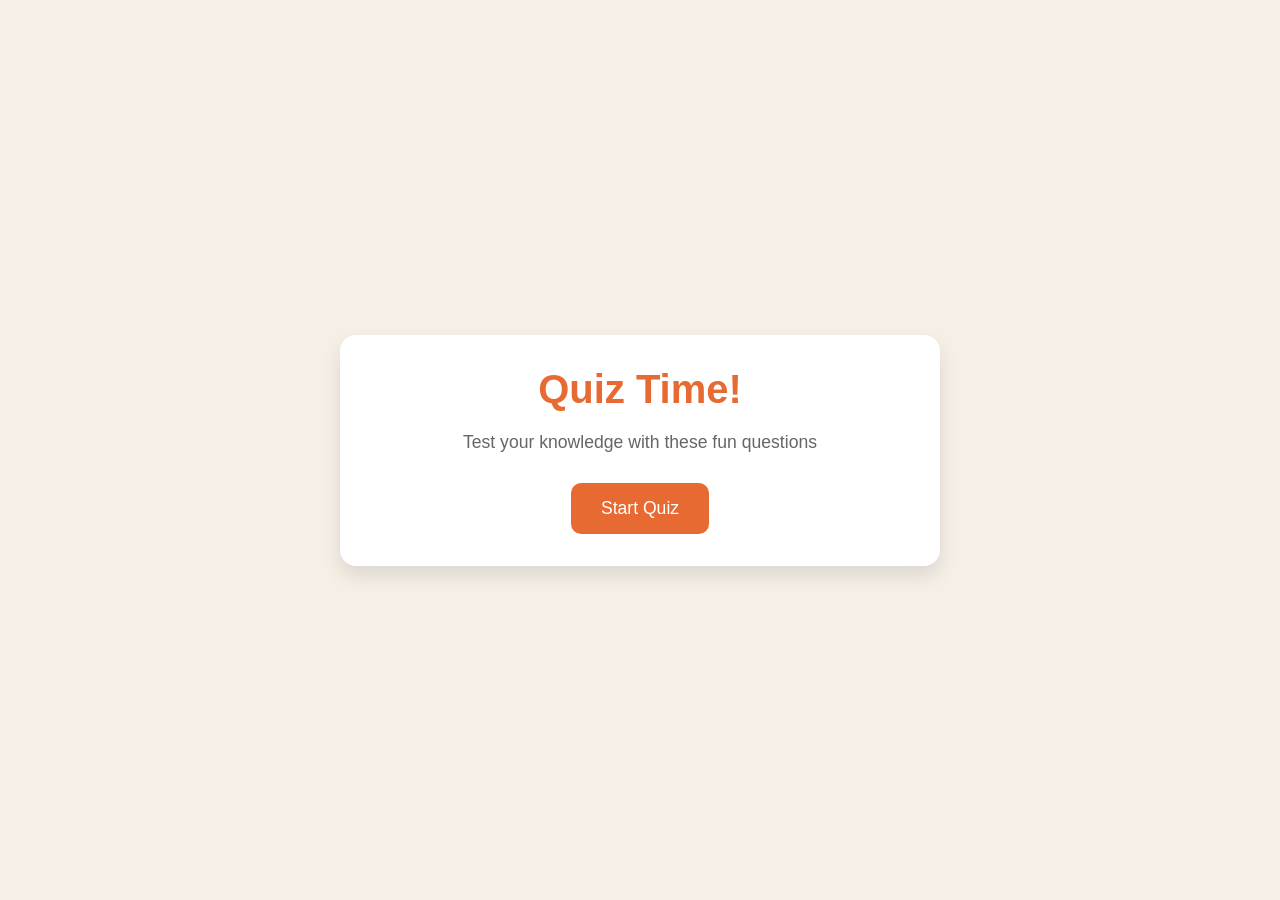
<file: js pro-2/proj-1/index.html>
<!DOCTYPE html>
<html lang="en">
<head>
    <meta charset="UTF-8">
    <meta name="viewport" content="width=device-width, initial-scale=1.0">
    <title>Quiz</title>
    <link rel="stylesheet" href="style.css">
</head>
<body>
    <div class="container">

        <div class="screen active" id="start-screen">
        
            <h1>Quiz Time!</h1>
            <p>Test your knowledge with these fun questions</p>
            <button id="start-btn">Start Quiz</button>
        </div>
    <div class="screen" id="quiz-screen">
        <div id="quiz-header">
        <h2 id="question-text">Question goes here</h2>
        <div class="quiz-info">
            <p>
                Question <span id="current-question">1</span> of <span id="total-questions">5</span>
            </p>
            <P>
                Score: <span id="score">0</span>
            </P>
        </div>
    </div>
<div id="answer-container" class="answers-container">
    <!-- Answers will be dynamically inserted here by js-->


</div>
<div class="progress-bar">
    <div class="progress" id="progress"></div>
</div></div>
<div id="result-screen" class="screen">
<h1>Quiz Results</h1>
<div class="result-info" >
    <p>you score: <span id="final-score">0</span> out of <span id="max-score">5</span></p>
<div id="result-message">Good job!</div>
</div>
<button id="restart-btn">Restart Quiz</button>
</div>

</div>
<script src="script.js"></script>
</body>
</html>
</file>
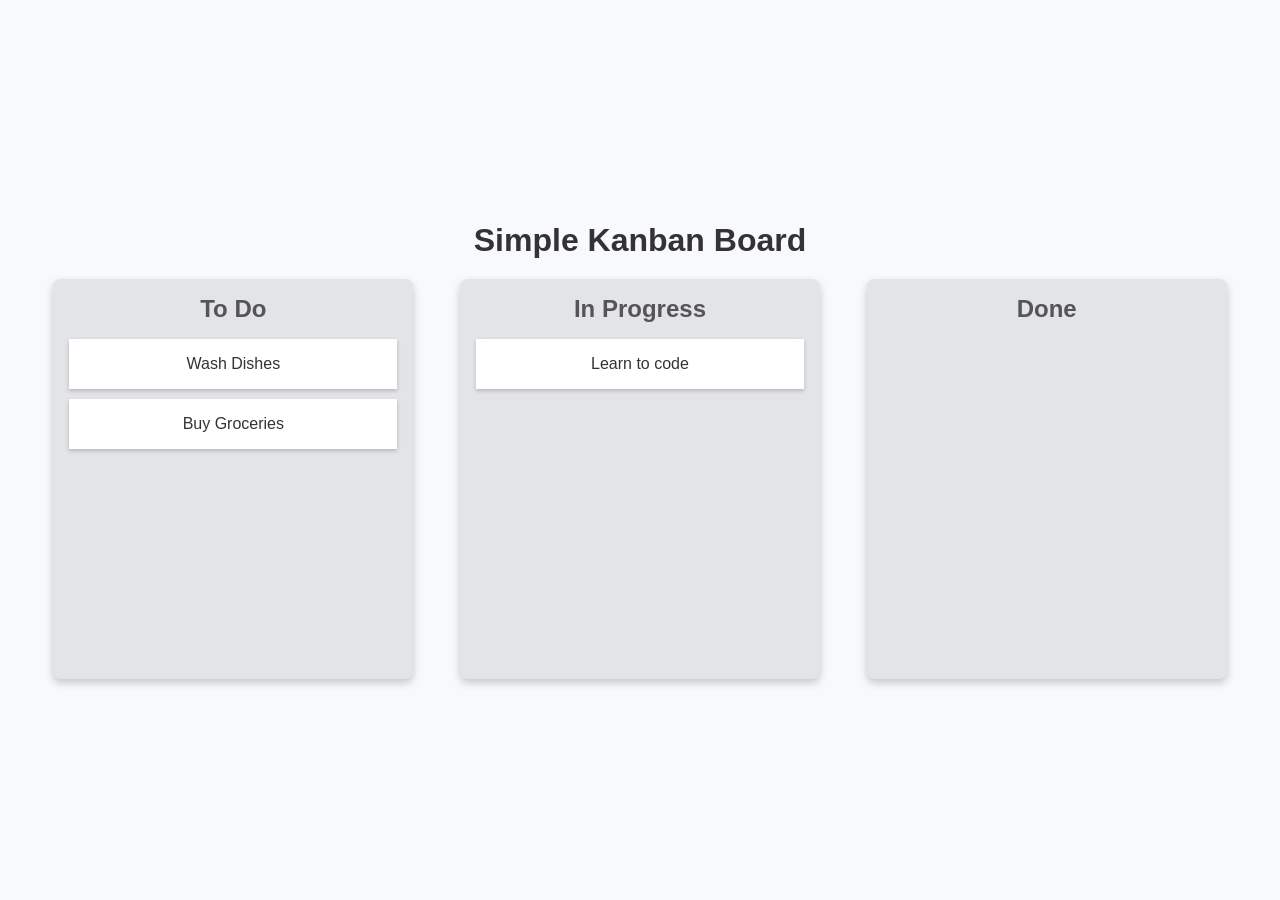
<file: js pro-2/proj-3/index.html>
<!DOCTYPE html>
<html lang="en">
<head>
    <meta charset="UTF-8">
    <meta name="viewport" content="width=device-width, initial-scale=1.0">
    <title>Kanban Board</title>
    <link rel="stylesheet" href="style.css">
</head>
<body>
    <div class="container">
<h1>Simple Kanban Board</h1>
<div class="board">
    <!--LIST 1-->
    <div class="list" id="list1">
        <h2>To Do</h2>
        <div class="card" draggable="true" id="card1">Wash Dishes</div>
        <div class="card" draggable="true" id="card2">Buy Groceries</div>
    </div>
    <!--LIST 2-->
    <div class="list" id="list2">
        <h2>In Progress</h2>
        <div class="card" draggable="true" id="card3">Learn to code</div>        
    </div>
    <!--List 3-->
    <div class="list" id="list2">
        <h2>Done</h2>
    </div>

</div>


    </div>
    <script src="script.js"></script>
</body>
</html>
</file>
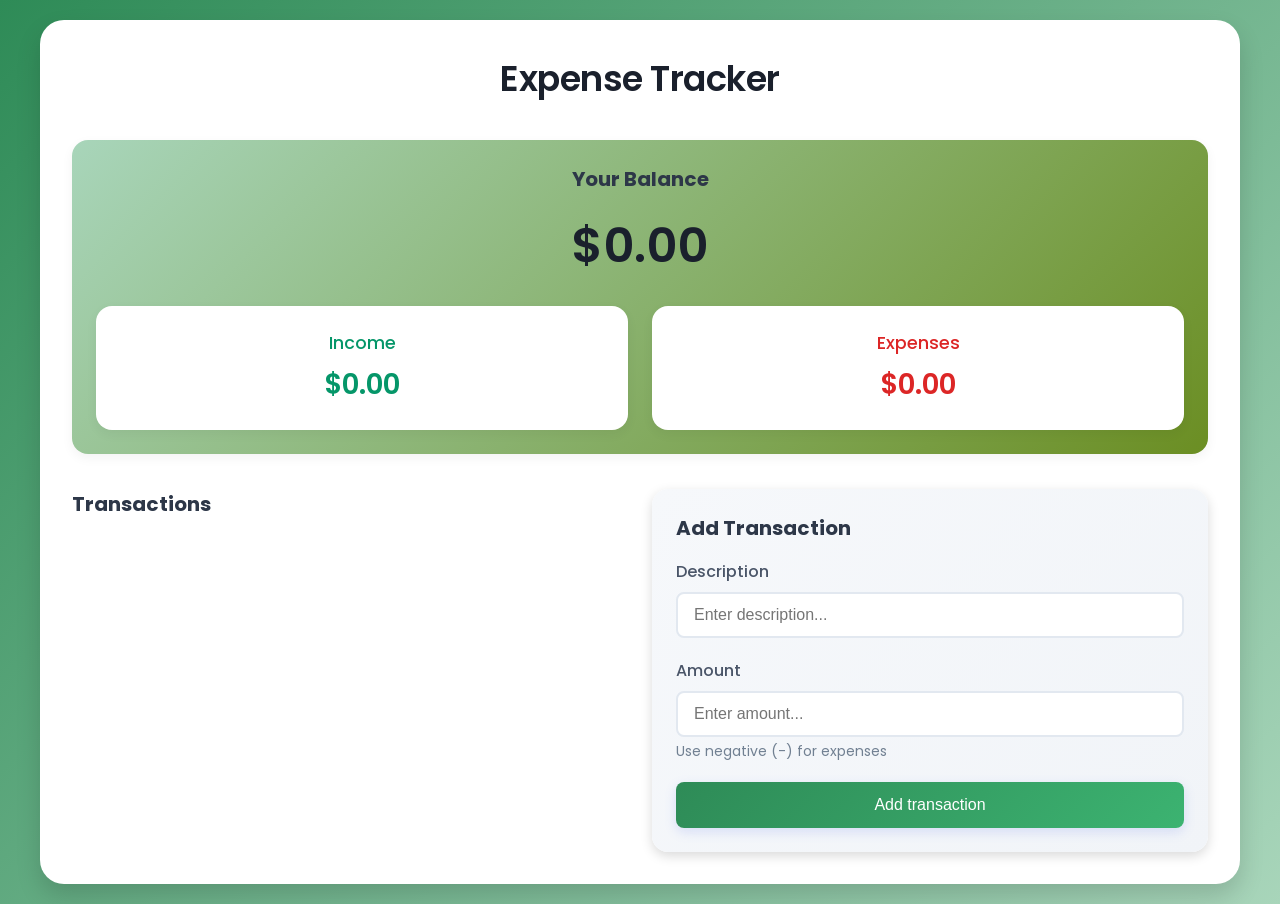
<file: js pro-2/proj-4/index.html>
<!DOCTYPE html>
<html lang="en">
<head>
    <meta charset="UTF-8">
    <meta name="viewport" content="width=device-width, initial-scale=1.0">
    <title>Expense tracker</title>
    <link href="https://fonts.googleapis.com/css?family=Poppins:100,100italic,200,200italic,300,300italic,regular,italic,500,500italic,600,600italic,700,700italic,800,800italic,900,900italic" rel="stylesheet" />
<link rel="stylesheet" href="style.css"></link>
</head>
<body>
  
    <div class="container">
        <h1>Expense Tracker</h1>
        <div class="balance-container">
            <h2>Your Balance</h2>
            <h1 id="balance">$0.00</h1>

<div class="summary">
    <div class="income">
        <h3>Income</h3>
        <p id="income-amount">$0.00</p>
    </div>
    <div class="expenses">
        <h3>Expenses</h3>
        <p id="expense-amount">$0.00</p>
    </div>
</div>
</div>

<div class="main-content">
    <div class="transaction-container">
        <h2>Transactions</h2>
        <ul id="transaction-list">
            <!--js-->
        </ul>
    </div>
    <div class="form-container">
        <h2>Add Transaction</h2>
        <div class="transaction-form">

        <form id="transaction-form">

            <div class="form-group">
                <label for="description">Description</label>
                <input type="text" id="description" placeholder="Enter description..." required />            
            </div>
            <div class="form-group">
                <label for="amount">Amount</label>
                <input type="number" id="amount" placeholder="Enter amount..." required />                        
                <small>Use negative (-) for expenses</small>
            </div>
            <button type="submit">Add transaction</button>
            </form>
        </div>

    </div>
</div>



    </div>
      <script src="script.js"></script>
</body>
</html>
</file>
<file: js pro-2/proj-1/style.css>
*{
    margin:0;
    padding:0;
    box-sizing:border-box;
}
body{
    background:#f5efe6;
    display:flex;
    justify-content:center;
    align-items:center;
    min-height:100vh;
    padding:1rem;
    font-family:sans-serif;
}
.container{
    background-color:white;
    border-radius:1rem;
    box-shadow:0 10px 20px rgba(0,0,0,0.1);
    width:100%;
    max-width:600px;
    overflow:hidden;
    position:relative;
}
/*  Screens */
.screen{
    display:none;
    padding:2rem;
    text-align:center;

}
.screen.active{
    display:block;
}
/* Start Screen */
#start-screen h1{
    color:#e86a33;
    padding-bottom:20px;
    font-size:2.5rem;
}
#start-screen p{
    color:#666;
    margin-bottom:30px;
    font-size:1.1rem;
}
.quiz-header{
    margin-bottom:2rem;
}
#question-text{
    color:#333;
    font-size:1.25rem;
    margin-bottom:1rem;
    line-height:1.4;
}
.quiz-info{
    display:flex;
    justify-content:space-between;
    color:#666;
    font-size:1rem;
    margin-bottom:10px;
}

.answers-container{
    display:flex;
    flex-direction:column;
    gap:10px;
    margin-bottom:25px;
}

.answer-btn{
    background-color:#f8f0e5;
    color:#333;
    border:2px solid #eadbc8;
    border-radius:10px;
    padding:1rem;
    cursor
:pointer;
transition:all 0.3s ease;
text-align:left;}
.answer-btn:hover{
    background-color:#eadbc8;
border-color:#dac0ae;
}
.answer-btn.correct{
    background-color:#e6fff0;
    border-color:#a3f0c4;
    color:#28a745;
}
.answer-btn.incorrect{
    background-color:#fff0f0;
    border-color:#ffbdbd;
    color:#dc3545;
}
.progress-bar{
height:10px;
background-color:#f8f0e5;
border-radius:5px;
overflow:hidden;
margin-top: 20px;

}
.progress{
    height:100%;
    background-color:#e86a33;
    width:0%;
    transition:width 0.3s ease;
}
/*result screen*/
#result-screen h1{
    color:#e86a33;
    margin-bottom:30px;

}
.result-info{
    background-color: #f8f0e5;
    border-radius:10px;
    padding: 20px;
    margin-bottom:30px;   
}
.result-info p{
font-size:1.2rem;
color:#333;
margin-bottom:1rem;
}
#result-message{
    font-size:1.5rem;
    font-weight:600;
    color:#e86a33;
}
button{
    background-color:#e86a33;
    color:white;
    border:none;
    border-radius:10px;
    padding:15px 30px;
    font-size:1.1rem;
    cursor:pointer;
    transition:background-color 0.3s ease;
}
button:hover{
background-color: #d45b28;
}
/*responsive design*/
@media(max-width:500px){
.screen{
    padding:1rem;
}
#start-screen h1{
font-size:2rem;

}
#question-text{
    font-size:1.3rem;
}
.answer-btn{
    padding:12px;
}
button{
    padding:12px 25px;
    font-size:1rem;
}
}
</file>
<file: js pro-2/proj-3/style.css>
*{
    padding:0;
    margin:0;
    box-sizing: border-box;
}

body{
    font-family:sans-serif;
    background:#f7f9fc;
    display:flex;
    justify-content: center;
    align-items: center;
    min-height:100vh;
}
.container{
    text-align:center;
    width:100%;
    padding:1.2rem;  
}
h1{
    color:#333;
    margin-bottom:20px;
    font-size:2rem;

}
.board{
    display: flex;
    justify-content:space-around;
    align-items:flex-start;
    width:100%;
    max-width:1200px;
    margin:0 auto;
    gap:20px;
}
.list{
    background-color:#e3e4e8;
    padding:1rem;
    border-radius:8px;
    width:30%;
    min-height:400px;
    box-shadow:0 4px 8px rgba(0,0,0,0.2);
}
.list h2{
    color:#555;
    margin-bottom:1rem;
    font-size:1.5rem;
}
.card{
    background-color: white;
    color:#333;
    padding:1rem;
    margin-bottom:10px;
    cursor:grab;
    box-shadow:0 2px 4px rgba(0,0,0,0.2);transition:transform 0.2s,box-shadow 0.2s;
}
.card:active{
    cursor:grabbing;
    transform:scale(1.05);
    box-shadow:0 4px 8px rgba(0,0,0,0.2);
}
.list.over{
    background-color:#d1d3d8;
}
@media(max-width:768){
 .board{
    flex-direction:column;
    align-items:center;

 }  
 .list{
    width:80%;
    margin-bottom:20px;
 } 
}
</file>
<file: js pro-2/proj-4/style.css>
*{
    margin:0;
    padding:0;
    box-sizing:border-box;
}

body{
background:linear-gradient(135deg,#2e8b57,#a8d5ba);
 min-height: 100vh;
 font-family: "poppins",sans-serif;
 display:flex;
 align-items:center;
 justify-content:center;
 padding:20px;
 color:#2d3436;
}
.container{
    width:100%;
    max-width:1200px;
    background-color:#fff;
    padding:2rem;
    border-radius:24px;
    box-shadow:0 12px 24px rgba(0,0,0,0.15);
}

h1{
    text-align:center;
    color:#1a202c;
    margin-bottom:35px;
    font-size:2.2rem;
    font-weight:600;
    letter-spacing:-0.5px;
}
h2{
    color:#2d3748;
    margin-bottom:1rem;
    font-size:1.25rem;
}
.balance-container{
text-align:center;
margin-bottom:35px;
padding:24px;
background:linear-gradient(135deg,#a8d5ba,#6b8e23);
border-radius: 1rem;
box-shadow:0 4px 12px rgba(0,0,0,0.05);

}

.balance-container h1{
    font-size:3rem;
    margin:15px 0;
    margin-bottom:20px;
}

.summary{
    display:grid;
    grid-template-columns:1fr 1fr;
    gap:24px;
    margin-top:24px;

}

.main-content{
    display:grid;
    grid-template-columns:1fr 1fr;
    gap: 24px;

}

.income,.expenses{
    background-color:white;
    padding:24px;
    border-radius:1rem;
box-shadow:0 4px 12px rgba(0,0,0,0.05);
transition:transform 0.2s ease;
}

.income:hover,.expenses:hover{
transform:translateY(-2px);
}
.income h3{
    color:#059669;
    font-size:1.1rem;
    font-weight:500;
}
.expenses h3{
    color:#dc2626;
    font-size:1.1rem;
    font-weight:500;
}

.income p,.expenses p{
    margin-top:8px;
    font-size:1.75rem;
    font-weight:600;

}
.income p{
color:#059669;    

}
.expenses p{
    color:#dc2626;
}
.transaction-container{
    height: 100%;
    display:flex;
    flex-direction:column;

}
/*flex-grow is to tell that in that container any child element there give space to sibling if 0 no if 1(all) then equally all if 2 it take twice as 1*/
#transaction-list{
    list-style:none;
    max-height:500px;
    overflow-y:auto;
    padding-right:8px;
    flex-grow:1;
}



#transaction-list::-webkit-scrollbar{
width:8px;
}


#transaction-list::-webkit-scrollbar-track{
background: color #f1f1f1;
border-radius:4px;
}

#transaction-list::-webkit-scrollbar-thumb{
    border-radius:4px;
    background-color:#cbd5e0;
}

#transaction-list::-webkit-scrollbar-thumb:hover{
background-color:#a0aec0;    
}


.transaction{
    display:flex;
    justify-content:space-between;
    align-items:center;
    padding:1rem 1.2rem;
    margin-bottom:12px;
    border-radius:12px;
    background-color: #fff;
    box-shadow:0 2px 8px rgba(0,0,0,0.05);
    transition:all 0.2s ease;
    border-right:5px solid;
animation:slideIn 0.3s ease;

}

@keyframes slideIn{
    from{
opacity:0;
transform:translateX(-20px);
    }

    to{
opacity:1;
transform:translate(0px);


    }
}

.transaction.income{
    border-right-color:#059669;

}


.transaction.expenses{
    border-right-color:#dc2626;
}
.transaction .delete-btn{
    background:none;
    border:none;
    color:#dc2626;
    cursor:pointer;
    font-size:1.4rem;
    opacity:0;
transition:all 0.2s ease;
padding:4px 8px;
border-radius:4px;
margin-left:12px;


}



.transaction:hover .delete-btn{
    opacity:1;
}

.transaction .delete-btn:hover{
    background-color:#fee2e2;
    transform:scale(1.1);

}


.form-container{
    background:linear-gradient(135deg,#f6f8fb,#f1f4f8);
    padding:24px;
    border-radius:16px;
    box-shadow:0 4px 12px rgba(0,0,0,0.15);
    height:100%;
    display:flex;
    flex-direction:column;
}

.form-container form{
    height:100%;
    display:flex;
    flex-direction:column;
}
.form-group{
    margin-bottom:20px;
}

label{
    display:block;
    margin-bottom:8px;
    color:#4a5568;
    font-weight:500;
}


input{
    width:100%;
    padding:12px 16px;
    border:2px solid #e2e8f0;
    border-radius:8px;
    font-size:1rem;
    transition:all 0.2s ease;
    background-color:white;
}

input:focus{
    outline:none;
    border-color:#667eea;
    box-shadow:0 0 0 3px rgba(102,126,234,0.1);
}

input:hover{
    border-color:#cbd5e0;
    
}

small{
    color:#718092;
    font-size :0.875rem;
    margin-top:4px;
    display:block;

}

button[type="submit"]{
    width:100%;
    padding:14px;
    background:linear-gradient(135deg,#2e8b57 0%,#3cb371 100%);
    color:white;
    border:none;
    border-radius:8px;
    cursor:pointer;
    font-size:1rem;
    font-weight:500;
    transition:all 0.2s ease;
    box-shadow:0 4px 12px rgba(102,126,234,0.2);
    marging-top:auto;
}

button[type="submit"]:hover{
transform:translateY(-2px);
box-shadow:0 6px 16px rgba(102,126,234,0.3);
}
button[type="submit"]:active{
    transform:translateY(0);


}


@media(max-width:900px){
    .main-content{
        grid-template-columns:1fr;
    }
    #transaction-list{
        max-height:300px;
    }
}

@media(max-width:480px){
    .container{
        padding:24px;
    }

    .summary{
        grid-template-columns:1fr;
        gap:16px;
    }
    .balance-container h1{
        font-size:2.5rem;
    }
    .income p,.expenses p{
font-size:1.5rem;
    }
    .transaction{
        padding:14px 16px;
    }

}
</file>
